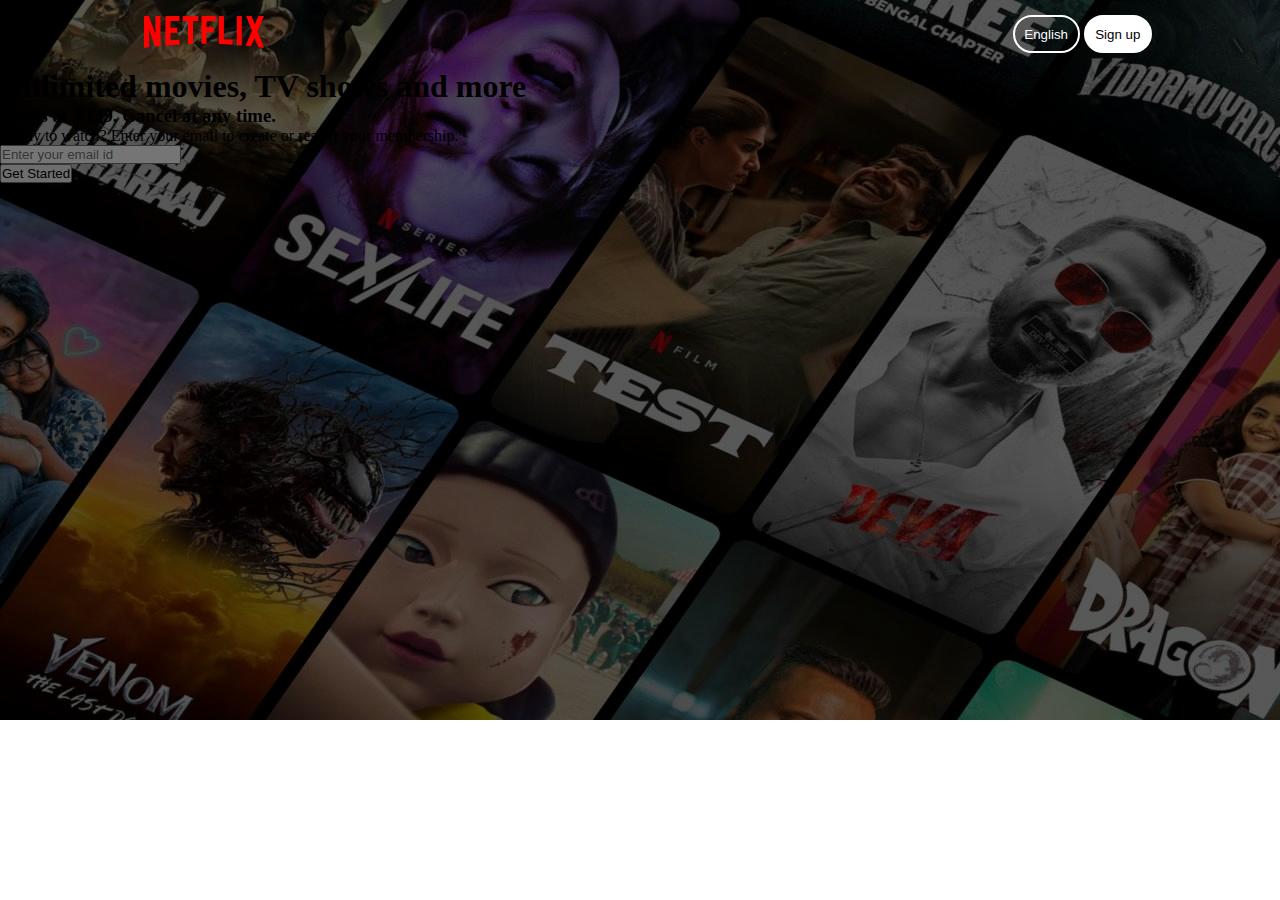
<file: PORTFOLIO/Projects/Netflix clone/index.html>
<!DOCTYPE html>
<html lang="en">

<head>
    <meta charset="UTF-8">
    <meta name="viewport" content="width=device-width, initial-scale=1.0">
    <title>Netflix</title>
    <link rel="stylesheet" href="style.css">
</head>

<body>
    <div class="main">
        <nav>
            <span><img src="assets/logo.svg" width="53px" alt="Netflix"></span>
            <div class="button">
                <button>English</button>
                <button class="btn-red-sm">Sign up</button>
            </div>
        </nav>
        <div class="hero">
            <div class="hero-text">
                <h1>Unlimited movies, TV shows and more</h1>
                <h3>Starts at ₹149. Cancel at any time.</h3>
                <p>Ready to watch? Enter your email to create or restart your membership.</p>
                <form>
                    <input type="email" placeholder="Enter your email id" required>
                </form>
                <button>Get Started</button>
            </div>
        </div>
    </div>
    
    <div class="box"></div>
    </div>

    
</body>

</html>
</file>
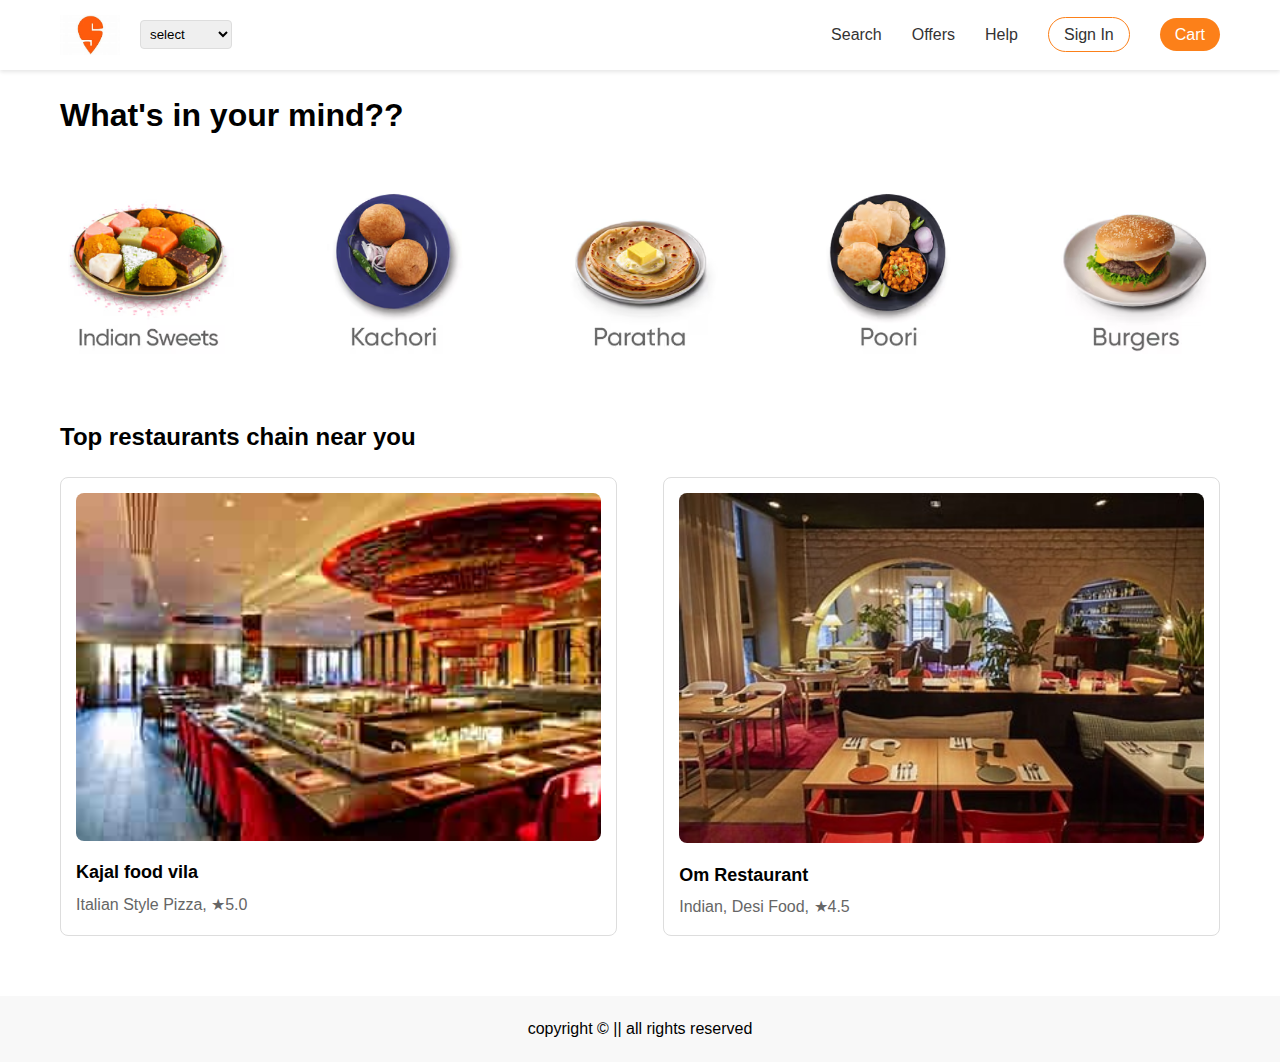
<file: PORTFOLIO/Projects/Swiggy clone/INDEX.HTML>
<!DOCTYPE html>
<html lang="en">
<head>
    <meta charset="UTF-8">
    <meta name="viewport" content="width=device-width, initial-scale=1.0">
    <link rel="shortcut icon" href="/project 1/images/OIP.jpg" type="image/x-icon">
    <title>SWIGGY-ORDER FOOD ONLINE</title>
    <link rel="stylesheet" href="style.css">
</head>
<body>
    <header>
        <div class="header-content">
            <div class="logo-location">
                <img src="images/OIP.jpg" alt="logo" class="logo">
                <select name="location" id="location">
                    <option value="select" selected disabled>select</option>
                    <option value="varanasi">varanasi</option>
                    <option value="jaunpur">jaunpur</option>
                    <option value="babatpur">babatpur</option>
                    <option value="prayagraj">prayagraj</option>
                    <option value="gopalapur">gopalapur</option>
                </select>
            </div>
            <nav class="main-nav">
                <ul>
                    <li><a href="#">Search</a></li>
                    <li><a href="#">Offers</a></li>
                    <li><a href="#">Help</a></li>
                    <li><a href="#">Sign In</a></li>
                    <li><a href="#">Cart</a></li>
                </ul>
            </nav>
        </div>
    </header>
    <main>
        <div class="mind-section">
            <h1>What's in your mind??</h1>
        </div>
        <div class="food-images">
            <img src="images/indian sweets.avif" alt="indian sweets">
            <img src="images/kachori.avif" alt="kachori">
            <img src="images/Paratha.avif" alt="Paratha">
            <img src="images/Poori.avif" alt="Poori">
            <img src="images/burger.avif" alt="burger">
        </div>
        <div class="restaurants-section">
            <h2>Top restaurants chain near you</h2>
            <div class="restaurant-list">
                <div class="restaurant-item">
                    <img src="images/restaurant1.jpg" alt="Kajal food vila">
                    <h3>Kajal food vila</h3>
                    <p>Italian Style Pizza, ★5.0</p>
                </div>
                <div class="restaurant-item">
                    <img src="images/restaurant2.jpg" alt="Restaurant 2">
                    <h3>Om Restaurant</h3>
                    <p>Indian, Desi Food, ★4.5</p>
                </div>
            </div>
        </div>
    </main>
    <footer>copyright &copy; || all rights reserved</footer>
</body>
</html>
</file>
<file: PORTFOLIO/Projects/Netflix clone/style.css>
*{
    margin: 0;
    padding: 0;
}

.main{
    background-image: url(assets/images/bg.jpg);
    height: 80vh;
    position: relative;
}
.box{
    background-color: black;
    height: 80vh;
    width: 100%;
    opacity: 0.54;
    position: absolute;
    top: 0;
}

/* navbar content */
nav{
    display: flex;
    justify-content: space-between;
    align-items: center;
    margin: auto;
    max-width: 80vw;
    height: auto;
    gap: 20px;
}
nav img {
    margin: 1rem;
    color: red; 
    width: 120px;
    position: relative;
    z-index: 10;
}

nav button {
    position: relative;
    z-index: 10;
    border: 2px solid white;
    background-color: transparent;
    color: white;
    border-radius: 32px;
    padding: 0.6rem;
}
.btn-red-sm {
    background-color: white;
    color: black;
}
</file>
<file: PORTFOLIO/Projects/Swiggy clone/style.css>
/* Reset and general styles */
* {
    margin: 0;
    padding: 0;
    box-sizing: border-box;
}

body {
    font-family: Arial, sans-serif;
    line-height: 1.6;
}

/* Header styles */
header {
    background-color: #fff;
    box-shadow: 0 2px 4px rgba(0, 0, 0, 0.1);
    padding: 15px 0;
}

.header-content {
    display: flex;
    justify-content: space-between;
    align-items: center;
    max-width: 1200px;
    margin: 0 auto;
    padding: 0 20px;
}

.logo-location {
    display: flex;
    align-items: center;
}

.logo {
    width: 60px;
    height: auto;
    margin-right: 20px;
}

#location {
    padding: 5px;
    border: 1px solid #ddd;
    border-radius: 4px;
}

/* Nav bar styles */
.main-nav ul {
    display: flex;
    list-style-type: none;
    align-items: center;
}

.main-nav li {
    margin-left: 30px;
}

.main-nav li a {
    color: #333;
    text-decoration: none;
    font-weight: 500;
    font-size: 16px;
    transition: color 0.3s ease;
    padding: 5px 0;
    position: relative;
}

/* Hover effect for nav items */
.main-nav li a:hover {
    color: #fc8019;
}

/* Underline effect on hover for nav items */
.main-nav li a::after {
    content: '';
    position: absolute;
    width: 100%;
    height: 2px;
    bottom: -2px;
    left: 0;
    background-color: #fc8019;
    transform: scaleX(0);
    transition: transform 0.3s ease;
}

.main-nav li a:hover::after {
    transform: scaleX(1);
}

/* Sign in button */
.main-nav li:nth-last-child(2) a {
    border: 1px solid #fc8019;
    padding: 8px 15px;
    border-radius: 20px;
    transition: background-color 0.3s ease, color 0.3s ease;
}

.main-nav li:nth-last-child(2) a:hover {
    background-color: #fc8019;
    color: white;
}

/* Cart button */
.main-nav li:last-child a {
    background-color: #fc8019;
    color: white;
    padding: 8px 15px;
    border-radius: 20px;
    transition: background-color 0.3s ease;
}

.main-nav li:last-child a:hover {
    background-color: #e07016;
}

/* Main content styles */
main {
    max-width: 1200px;
    margin: 0 auto;
    padding: 20px;
}

.mind-section h1 {
    margin-bottom: 20px;
}

.food-images {
    display: flex;
    justify-content: space-between;
    margin-bottom: 40px;
}

.food-images img {
    width: 15%;
    border-radius: 8px;
    transition: transform 0.3s ease;
}

/* Hover effect for food images */
.food-images img:hover {
    transform: scale(1.05);
    box-shadow: 0 4px 8px rgba(0, 0, 0, 0.1);
}

.restaurants-section h2 {
    margin-bottom: 20px;
}

.restaurant-list {
    display: flex;
    justify-content: space-between;
}

.restaurant-item {
    width: 48%;
    border: 1px solid #ddd;
    border-radius: 8px;
    padding: 15px;
    transition: transform 0.3s ease, box-shadow 0.3s ease;
}

.restaurant-item:hover {
    transform: translateY(-5px);
    box-shadow: 0 5px 15px rgba(0, 0, 0, 0.1);
}

.restaurant-item img {
    width: 100%;
    border-radius: 8px;
    margin-bottom: 10px;
}

.restaurant-item h3 {
    font-size: 18px;
    margin-bottom: 5px;
}

.restaurant-item p {
    color: #666;
}

/* Footer styles */
footer {
    background-color: #f8f8f8;
    text-align: center;
    padding: 20px 0;
    margin-top: 40px;
}
</file>
